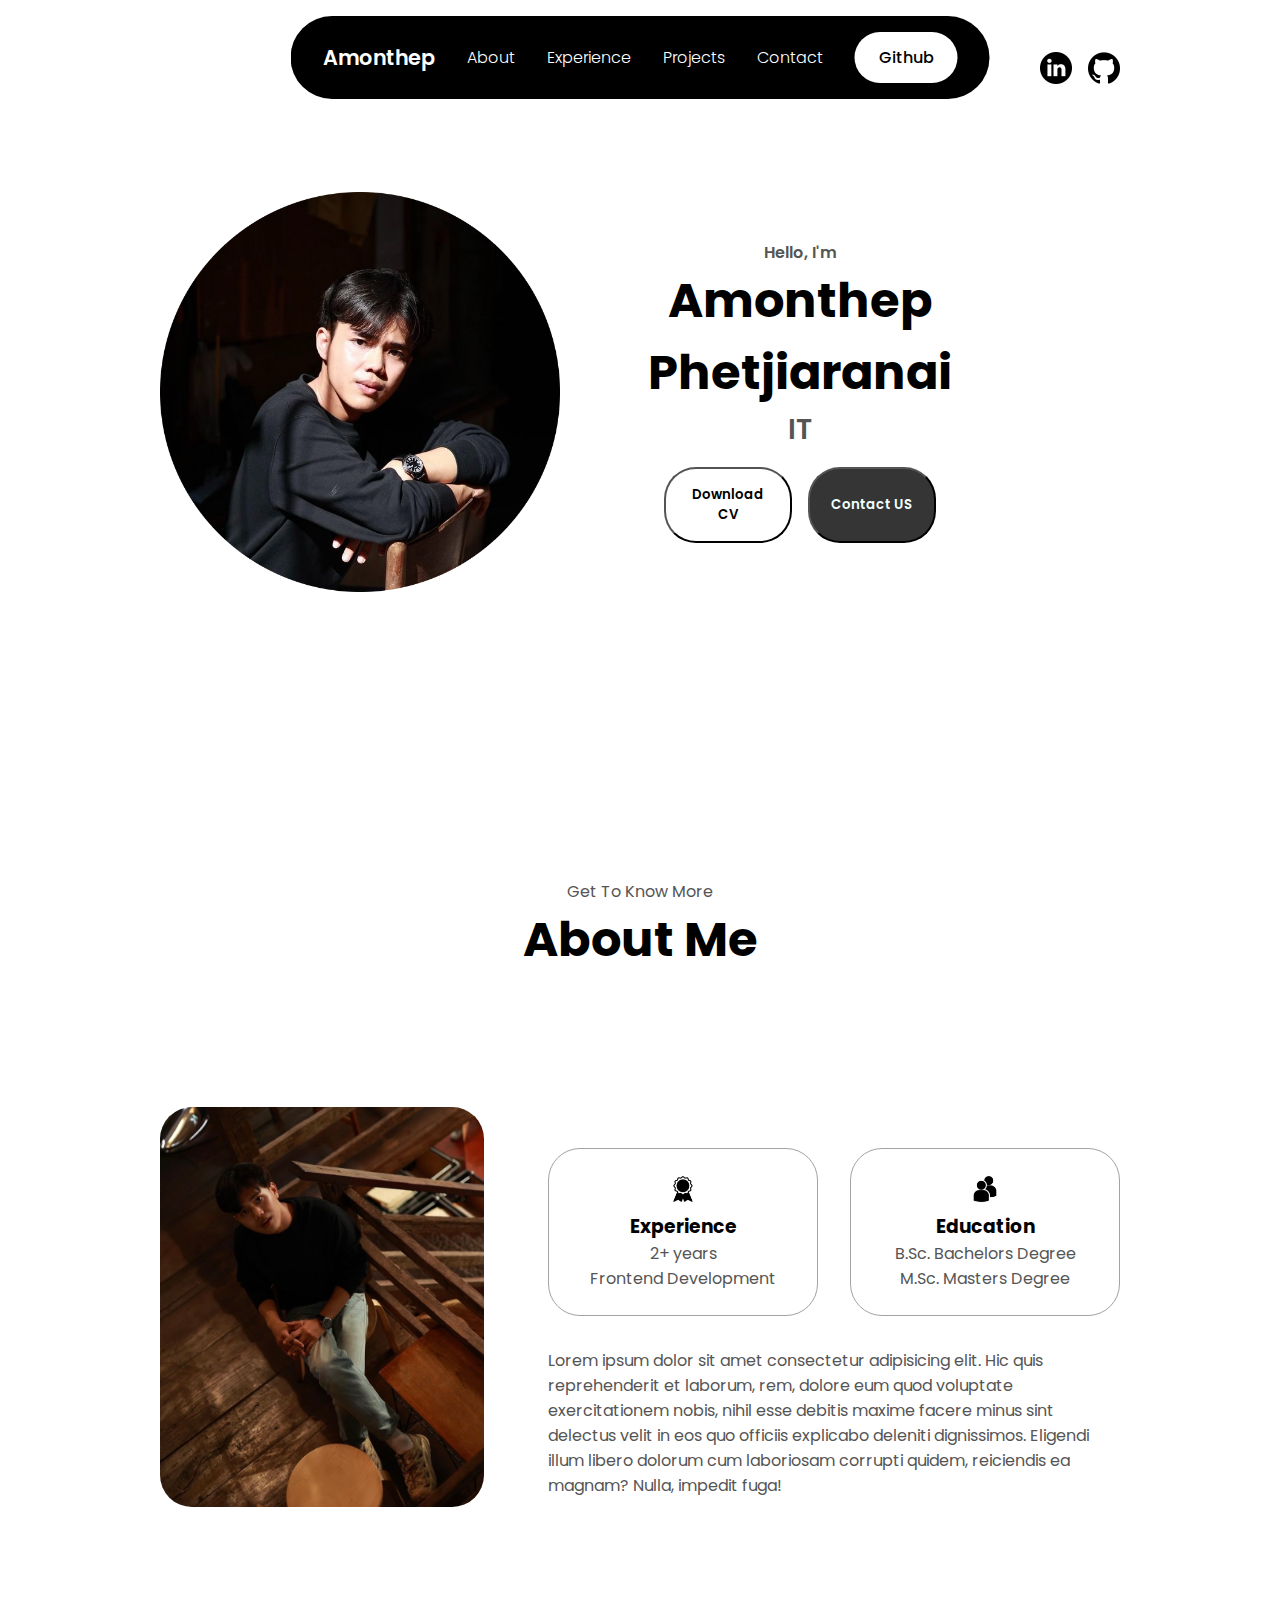
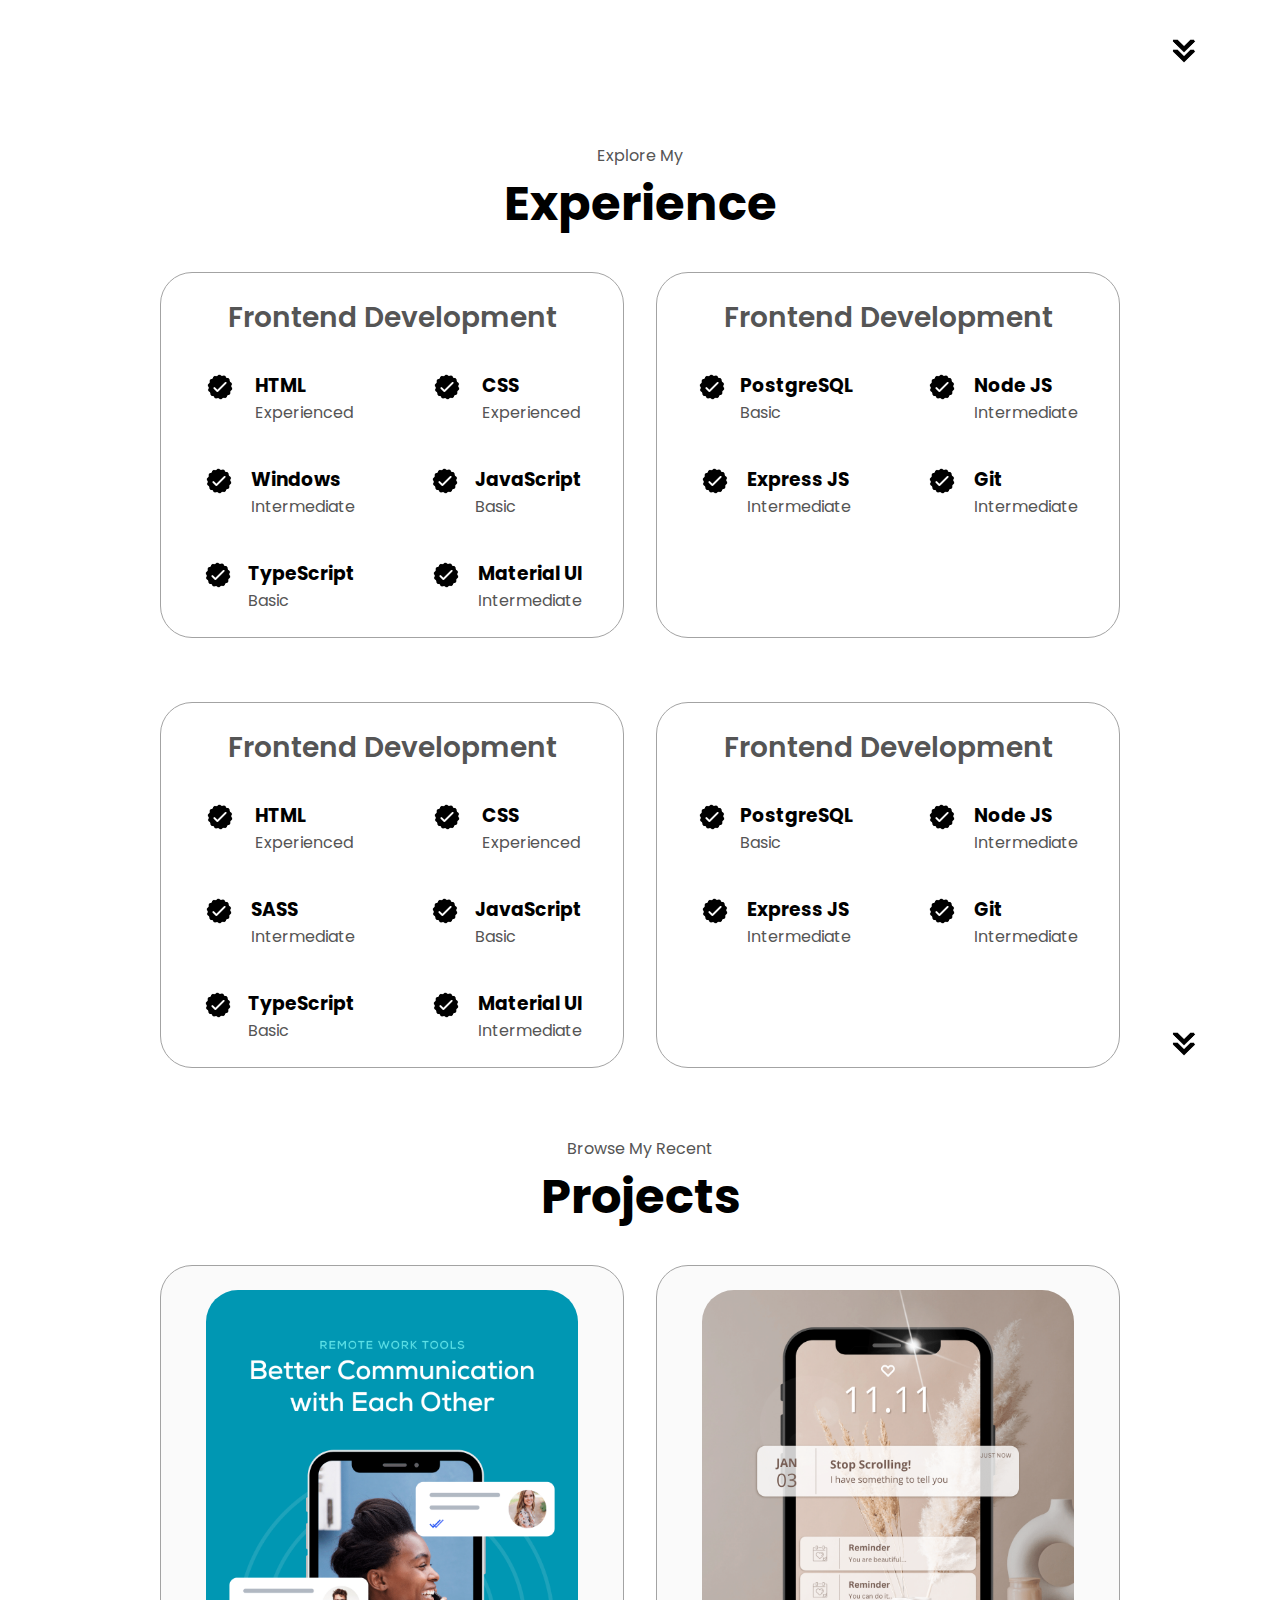
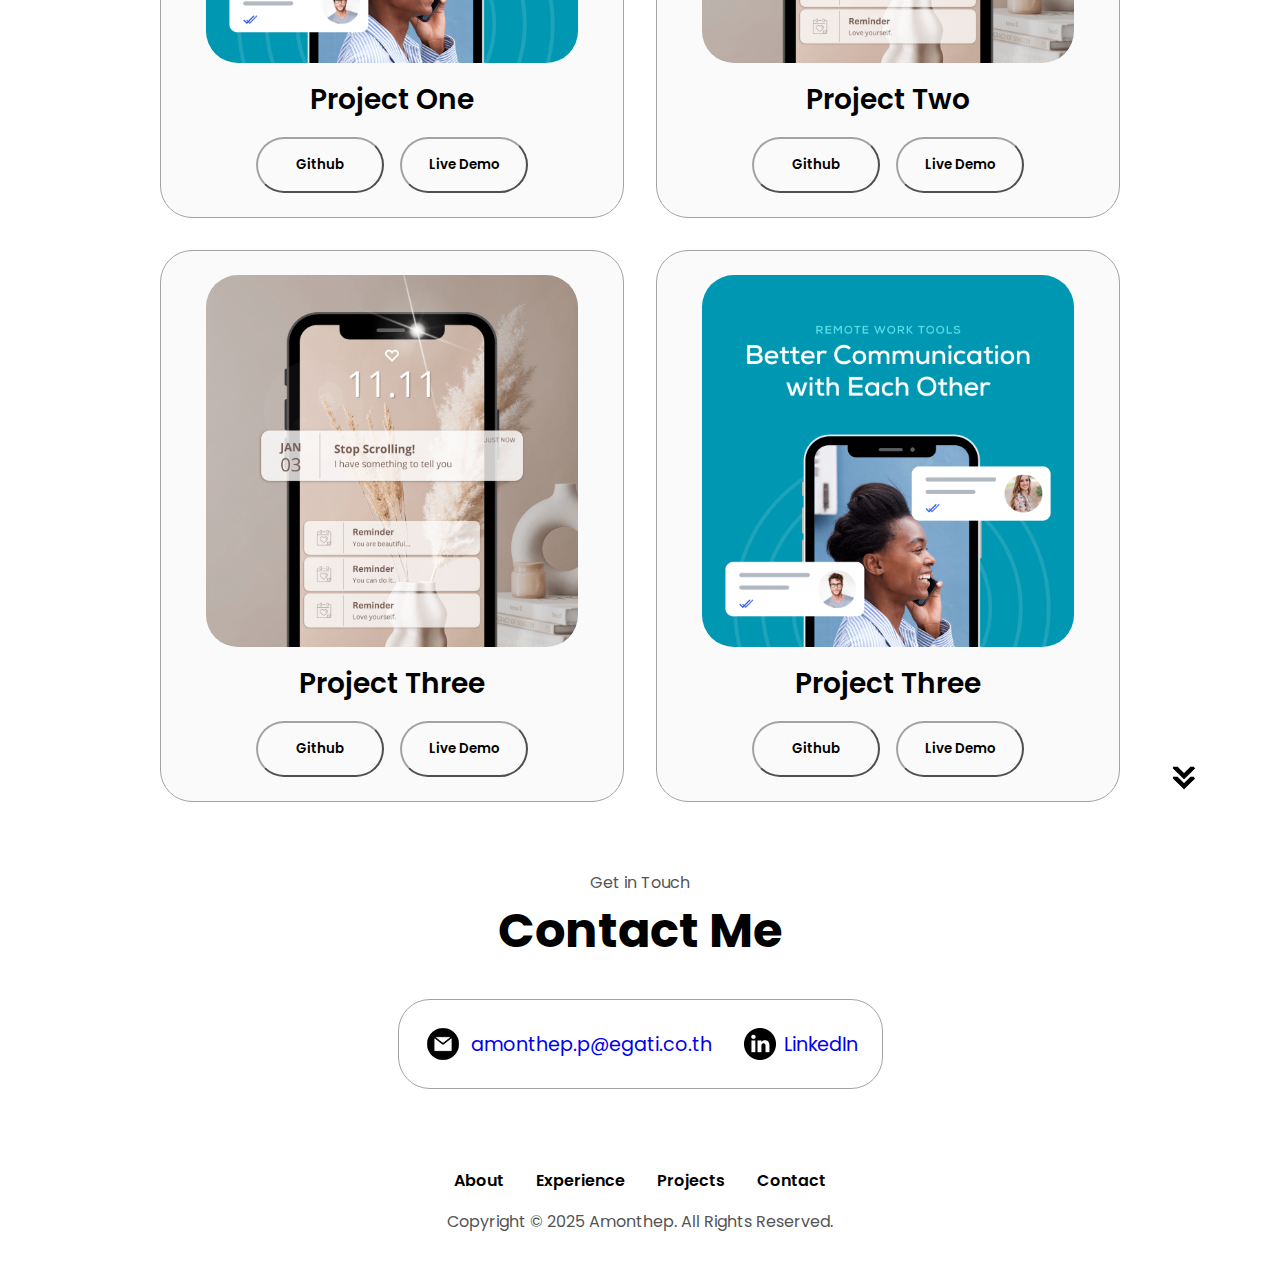
<file: index2.html>
<!DOCTYPE html>
<html lang="en">
  <head>
    <meta charset="UTF-8" />
    <meta http-equiv="X-UA-Compatible" content="IE=edge" />
    <meta name="viewport" content="width=device-width, initial-scale=1.0" />
    <title>My Portfolio</title>
    <link rel="stylesheet" href="style.css" />
    <link rel="stylesheet" href="mediaqueries.css" />
<link rel="stylesheet" href="https://cdnjs.cloudflare.com/ajax/libs/font-awesome/6.7.2/css/all.min.css" integrity="sha512-Evv84Mr4kqVGRNSgIGL/F/aIDqQb7xQ2vcrdIwxfjThSH8CSR7PBEakCr51Ck+w+/U6swU2Im1vVX0SVk9ABhg==" crossorigin="anonymous" referrerpolicy="no-referrer" />

</head>
<body>
    <header class="header">
     <a href="#" class="logo"><span>Amonthep</span></a>

     <ul class="nav-links">
      <li>
        <a href="#about">About</a>
      </li>
      
       <li>
        <a href="#experience">Experience</a>
      </li>
      
       <li>
        <a href="#projects">Projects</a>
      </li>

       <li>
        <a href="#contact">Contact</a>
      </li>
     </ul>

     <i class="fa-solid fa-bars" id="menu-icon">ICON</i>

     <button class="visit-btn">Github</button>
    </header>

   <!--<nav id="hamburger-nav"> 
        <div class="logo">Amonthep</div>
        <div class="hamburger-menu">
            <div class="hamburger-icon" onclick="toggleMenu()">
                <span></span>
                <span></span>
                <span></span>
            </div>
        
            <div class="menu-links">
                <li><a href="#about" onclick="toggleMenu()">About</a></li>
                <li><a href="#experience"onclick="toggleMenu()">Experience</a></li>
                <li><a href="#projects"onclick="toggleMenu()">Projects</a></li>
                <li><a href="#contact"onclick="toggleMenu()">Contact</a></li>
            </div>
        </div>
    </nav>
  -->
    <section id="profile">
        <div class=" section__pic-container">
            <img src="./asset/profile-pic.png" alt="Amonthep Profile Picture">
        </div>
        <div class="section__text"> 
            <p class="section__text_p1">Hello, I'm</p>
            <h1 class="title">Amonthep Phetjiaranai</h1>
            <p class="section__text__p2">IT</p>
            <div class="btn-container">
                <button 
                class="btn btn-color-2"
                onclick="window.open('./asset/RESUME.pdf')"
                > 
                Download CV
            </button>
                <button class="btn btn-color-1"onclick="location.href='./#contact'"
                >
                Contact US
            </button>
            </div>
        </div>
        <div id ="socials-container">
            <img 
            src="./asset/linkedin.png" 
            alt="My Linkedin profile " 
            class="icon" 
            />
            <!-- onclick="location.href='https://linkedin.com/'" -->
             <img 
            src="./asset/github.png" 
            alt="My Github profile " 
            class="icon" 
            />
            <!-- onclick="location.href='https://github.com/'" -->
        </div>
    </section>
<section id="about">
      <p class="section__text__p1">Get To Know More</p>
      <h1 class="title">About Me</h1>
      <div class="section-container">
        <div class="section__pic-container">
          <img
            src="./asset/profile-pic-2.jpg"
            alt="Profile picture"
            class="about-pic"
          />
        </div>
        <div class="about-details-container">
          <div class="about-containers">
            <div class="details-container">
              <img
                src="./asset/experience.png"
                alt="Experience icon"
                class="icon"
              />
              <h3>Experience</h3>
              <p>2+ years <br />Frontend Development</p>
            </div>
            <div class="details-container">
              <img
                src="./asset/education.png"
                alt="Education icon"
                class="icon"
              />
              <h3>Education</h3>
              <p>B.Sc. Bachelors Degree<br />M.Sc. Masters Degree</p>
            </div>
          </div>
          <div class="text-container">
            <p>
              Lorem ipsum dolor sit amet consectetur adipisicing elit. Hic quis
              reprehenderit et laborum, rem, dolore eum quod voluptate
              exercitationem nobis, nihil esse debitis maxime facere minus sint
              delectus velit in eos quo officiis explicabo deleniti dignissimos.
              Eligendi illum libero dolorum cum laboriosam corrupti quidem,
              reiciendis ea magnam? Nulla, impedit fuga!
            </p>
          </div>
        </div>
      </div>
      <img
        src="./asset/arrow.png"
        alt="Arrow icon"
        class="icon arrow"
        onclick="location.href='./#experience'"
      />
    </section>
    <section id="experience">
      <p class="section__text__p1">Explore My</p>
      <h1 class="title">Experience</h1>
      <div class="experience-details-container">
        <div class="about-containers">
          <div class="details-container">
            <h2 class="experience-sub-title">Frontend Development</h2>
            <div class="article-container">
              <article>
                <img
                  src="./asset/checkmark.png"
                  alt="Experience icon"
                  class="icon"
                />
                <div>
                  <h3>HTML</h3>
                  <p>Experienced</p>
                </div>
              </article>
              <article>
                <img
                  src="./asset/checkmark.png"
                  alt="Experience icon"
                  class="icon"
                />
                <div>
                  <h3>CSS</h3>
                  <p>Experienced</p>
                </div>
              </article>
              <article>
                <img
                  src="./asset/checkmark.png"
                  alt="Experience icon"
                  class="icon"
                />
                <div>
                  <h3>Windows</h3>
                  <p>Intermediate</p>
                </div>
              </article>
              <article>
                <img
                  src="./asset/checkmark.png"
                  alt="Experience icon"
                  class="icon"
                />
                <div>
                  <h3>JavaScript</h3>
                  <p>Basic</p>
                </div>
              </article>
              <article>
                <img
                  src="./asset/checkmark.png"
                  alt="Experience icon"
                  class="icon"
                />
                <div>
                  <h3>TypeScript</h3>
                  <p>Basic</p>
                </div>
              </article>
              <article>
                <img
                  src="./asset/checkmark.png"
                  alt="Experience icon"
                  class="icon"
                />
                <div>
                  <h3>Material UI</h3>
                  <p>Intermediate</p>
                </div>
              </article>
            </div>
          </div>
          <div class="details-container">
            <h2 class="experience-sub-title">Frontend Development</h2>
            <div class="article-container">
              <article>
                <img
                  src="./asset/checkmark.png"
                  alt="Experience icon"
                  class="icon"
                />
                <div>
                  <h3>PostgreSQL</h3>
                  <p>Basic</p>
                </div>
              </article>
              <article>
                <img
                  src="./asset/checkmark.png"
                  alt="Experience icon"
                  class="icon"
                />
                <div>
                  <h3>Node JS</h3>
                  <p>Intermediate</p>
                </div>
              </article>
              <article>
                <img
                  src="./asset/checkmark.png"
                  alt="Experience icon"
                  class="icon"
                />
                <div>
                  <h3>Express JS</h3>
                  <p>Intermediate</p>
                </div>
              </article>
              <article>
                <img
                  src="./asset/checkmark.png"
                  alt="Experience icon"
                  class="icon"
                />
                <div>
                  <h3>Git</h3>
                  <p>Intermediate</p>
                </div>
              </article>
            </div>
          </div>
        </div>
      </div>
      <div class="experience-details-container">
        <div class="about-containers">
          <div class="details-container">
            <h2 class="experience-sub-title">Frontend Development</h2>
            <div class="article-container">
              <article>
                <img
                  src="./asset/checkmark.png"
                  alt="Experience icon"
                  class="icon"
                />
                <div>
                  <h3>HTML</h3>
                  <p>Experienced</p>
                </div>
              </article>
              <article>
                <img
                  src="./asset/checkmark.png"
                  alt="Experience icon"
                  class="icon"
                />
                <div>
                  <h3>CSS</h3>
                  <p>Experienced</p>
                </div>
              </article>
              <article>
                <img
                  src="./asset/checkmark.png"
                  alt="Experience icon"
                  class="icon"
                />
                <div>
                  <h3>SASS</h3>
                  <p>Intermediate</p>
                </div>
              </article>
              <article>
                <img
                  src="./asset/checkmark.png"
                  alt="Experience icon"
                  class="icon"
                />
                <div>
                  <h3>JavaScript</h3>
                  <p>Basic</p>
                </div>
              </article>
              <article>
                <img
                  src="./asset/checkmark.png"
                  alt="Experience icon"
                  class="icon"
                />
                <div>
                  <h3>TypeScript</h3>
                  <p>Basic</p>
                </div>
              </article>
              <article>
                <img
                  src="./asset/checkmark.png"
                  alt="Experience icon"
                  class="icon"
                />
                <div>
                  <h3>Material UI</h3>
                  <p>Intermediate</p>
                </div>
              </article>
            </div>
          </div>
          <div class="details-container">
            <h2 class="experience-sub-title">Frontend Development</h2>
            <div class="article-container">
              <article>
                <img
                  src="./asset/checkmark.png"
                  alt="Experience icon"
                  class="icon"
                />
                <div>
                  <h3>PostgreSQL</h3>
                  <p>Basic</p>
                </div>
              </article>
              <article>
                <img
                  src="./asset/checkmark.png"
                  alt="Experience icon"
                  class="icon"
                />
                <div>
                  <h3>Node JS</h3>
                  <p>Intermediate</p>
                </div>
              </article>
              <article>
                <img
                  src="./asset/checkmark.png"
                  alt="Experience icon"
                  class="icon"
                />
                <div>
                  <h3>Express JS</h3>
                  <p>Intermediate</p>
                </div>
              </article>
              <article>
                <img
                  src="./asset/checkmark.png"
                  alt="Experience icon"
                  class="icon"
                />
                <div>
                  <h3>Git</h3>
                  <p>Intermediate</p>
                </div>
              </article>
            </div>
          </div>
        </div>
      </div>
      <img
        src="./asset/arrow.png"
        alt="Arrow icon"
        class="icon arrow"
        onclick="location.href='./#projects'"
      />
    </section>

    <section id="projects">
      <p class="section__text__p1">Browse My Recent</p>
      <h1 class="title">Projects</h1>
      <div class="experience-details-container">
        <div class="about-containers">
          <div class="details-container color-container">
            <div class="article-container">
              <img
                src="./asset/project-1.png"
                alt="Project 1"
                class="project-img"
              />
            </div>
            <h2 class="experience-sub-title project-title">Project One</h2>
            <div class="btn-container">
              <button
                class="btn btn-color-2 project-btn"
              
              >
           
                Github
              </button>
              <button
                class="btn btn-color-2 project-btn"
                
              >
   
                Live Demo
              </button>
            </div>
          </div>
          <div class="details-container color-container">
            <div class="article-container">
              <img
                src="./asset/project-2.png"
                alt="Project 2"
                class="project-img"
              />
            </div>
            <h2 class="experience-sub-title project-title">Project Two</h2>
            <div class="btn-container">
              <button
                class="btn btn-color-2 project-btn"
                
              >
                Github
              </button>
              <button
                class="btn btn-color-2 project-btn"
               
              >
                Live Demo
              </button>
            </div>
          </div>
           <div class="details-container color-container">
            <div class="article-container">
              <img
                src="./asset/project-2.png"
                alt="Project 3"
                class="project-img"
              />
            </div>
            <h2 class="experience-sub-title project-title">Project Three</h2>
            <div class="btn-container">
              <button
                class="btn btn-color-2 project-btn"
                onclick="location.href='https://github.com/'"
              >
                Github
              </button>
              <button
                class="btn btn-color-2 project-btn"
                onclick="location.href='https://github.com/'"
              >
                Live Demo
              </button>
            </div>
          </div>
          <div class="details-container color-container">
            <div class="article-container">
              <img
                src="./asset/project-1.png"
                alt="Project 3"
                class="project-img"
              />
            </div>
            <h2 class="experience-sub-title project-title">Project Three</h2>
            <div class="btn-container">
              <button
                class="btn btn-color-2 project-btn"
                onclick="location.href='https://github.com/'"
              >
                Github
              </button>
              <button
                class="btn btn-color-2 project-btn"
                onclick="location.href='https://github.com/'"
              >
                Live Demo
              </button>
            </div>
        </div>
      </div>
      
      <img
        src="./asset/arrow.png"
        alt="Arrow icon"
        class="icon arrow"
        onclick="location.href='./#contact'"
      />
    </section>
    <section id="contact">
      <p class="section__text__p1">Get in Touch</p>
      <h1 class="title">Contact Me</h1>
      <div class="contact-info-upper-container">
        <div class="contact-info-container">
          <img
            src="./asset/email.png"
            alt="Email icon"
            class="icon contact-icon email-icon"
          />
          <p><a href="mailto:amonthep.p@egati.co.th">amonthep.p@egati.co.th</a></p>
        </div>
        <div class="contact-info-container">
          <img
            src="./asset/linkedin.png"
            alt="LinkedIn icon"
            class="icon contact-icon"
          />
          <p><a href="https://www.linkedin.com">LinkedIn</a></p>
        </div>
      </div>
    </section>
    <footer>
      <nav>
        <div class="nav-links-container">
          <ul class="nav-links">
            <li><a href="#about">About</a></li>
            <li><a href="#experience">Experience</a></li>
            <li><a href="#projects">Projects</a></li>
            <li><a href="#contact">Contact</a></li>
          </ul>
        </div>
      </nav>
      <p>Copyright &#169; 2025 Amonthep. All Rights Reserved.</p>
    </footer>
    <script src="script.js"></script>
</body>
</html>
</file>
<file: style.css>
/* GENERAL */

@import url("https://fonts.googleapis.com/css2?family=Poppins:wght@300;400;500;600&display=swap");

* {
  margin: 0;
  padding: 0;
  box-sizing: border-box;
  font-family: 'Poppins';
  text-decoration: none;
  scroll-behavior: smooth;
  list-style: none;
}

header{
  position: fixed;
  top: 1rem;
  left: 50%;
  transform:translateX(-50%);
  display: flex;
  align-items: center;
  justify-content: center;
  gap: 5rem;
  background-color: black;
  backdrop-filter: blur(8px);
  color: white;
  padding: 0.5rem 1.5rem;
  border-radius: 3rem;
  z-index: 1000;
}

.logo{
  color: white;
  font-size: 1.3rem;
  font-weight: 600;
  text-wrap: nowrap;
  transition: 0.3s ease-in-out;
  
}

.logo:hover{
  transform: scale(1.1);
}
.nav-links{
  display: flex;
  gap: 2rem;
}
li a{
  position: relative;
  color: white;
  font-weight: 300;
}

li a::before{
  position: absolute;
  content:'';
  width: 0;
  left: 0;
  height: 5px;
  top: 25px;
  border-radius:1rem;
  transition: 0.3s ease-in-out;
  background: linear-gradient(to right,rgb(0,157,255), rgb(255,0,255));

}

li a:hover::before{
  width: 100%;
}

.visit-btn{
  padding: 0.8rem 1.5rem;
  border-radius: 3rem;
  border:none;
  font-weight: 500;
  font-size: 1rem;
  color: rgb(0, 0, 0);
  cursor:pointer;
  text-wrap: nowrap;
  transition: 0.3s ease-in-out;
  background: white;
}

.visit-btn:hover{
  background: rgb(248, 241, 241);
  transform: scale(1.03);
}
#menu-icon{
  font-size: 2rem;
  display: none;
}

body {
  font-family: "Poppins", sans-serif;
}

html {
  scroll-behavior: smooth;
}

p {
  color: rgb(85, 85, 85);
}

/* TRANSITION */

a,
.btn {
  transition: all 300ms ease;
}

/* DESKTOP NAV */



/*#hamburger-nav {
  display: none;
}

.hamburger-menu {
  position: relative;
  display: inline-block;
}

.hamburger-icon {
  display: flex;
  flex-direction: column;
  justify-content: space-between;
  height: 24px;
  width: 30px;
  cursor: pointer;
}

.hamburger-icon span {
  width: 100%;
  height: 2px;
  background-color: black;
  transition: all 0.3 ease-in-out;
}

.menu-links {
  position: absolute;
  top: 100%;
  right: 0;
  background-color: white;
  width: fit-content;
  max-height: 0;
  overflow: hidden;
  transition: all 0.3 ease-in-out;
}

.menu-links a {
  display: block;
  padding: 10px;
  text-align: center;
  font-size: 1.5rem;
  color: black;
  text-decoration: none;
  transition: all 0.3 ease-in-out;
}

.menu-links li {
  list-style: none;
}

.menu-links.open {
  max-height: 300px;
}

.hamburger-icon.open span:first-child {
  transform: rotate(45deg) translate(10px, 5px);
}

.hamburger-icon.open span:nth-child(2) {
  opacity: 0;
}

.hamburger-icon.open span:last-child {
  transform: rotate(-45deg) translate(10px, -5px);
}

.hamburger-icon span:first-child {
  transform: none;
}

.hamburger-icon span:first-child {
  opacity: 1;
}

.hamburger-icon span:first-child {
  transform: none;
}

/* SECTIONS */

section {
  padding-top: 4vh;
  height: 96vh;
  margin: 0 10rem;
  box-sizing: border-box;
  min-height: fit-content;
}

.section-container {
  display: flex;
}

/* PROFILE SECTION */

#profile {
  display: flex;
  justify-content: center;
  gap: 5rem;
  height: 80vh;
}

.section__pic-container {
  display: flex;
  height: 400px;
  width: 400px;
  margin: auto 0;
}

.section__text {
  align-self: center;
  text-align: center;
}

.section__text p {
  font-weight: 600;
}

.section__text__p1 {
  text-align: center;
}

.section__text__p2 {
  font-size: 1.75rem;
  margin-bottom: 1rem;
}

.title {
  font-size: 3rem;
  text-align: center;
}

#socials-container {
  display: flex;
  justify-content: center;
  margin-top: 1rem;
  gap: 1rem;
}

/* ICONS */

.icon {
  cursor: pointer;
  height: 2rem;
}

/* BUTTONS */

.btn-container {
  display: flex;
  justify-content: center;
  gap: 1rem;
}

.btn {
  font-weight: 600;
  transition: all 300ms ease ;
  padding: 1rem;
  width: 8rem;
  border-radius: 2rem;
}

.btn-color-1,
.btn-color-2 {
  border-radius: rgb(53, 53, 53) 0.1rem solid;
  color: black;
}

.btn-color-1:hover,
.btn-color-2:hover {
  cursor: pointer;
}

.btn-color-1,
.btn-color-2:hover {
  background: rgb(53, 53, 53);
  color: azure;
}

.btn-color-1:hover {
  background: rgb(0, 0, 0);
  color: rgb(255, 255, 255);
}

.btn-color-2 {
  background: none;
  color: rgb(0, 0, 0);
}



.btn-container {
  gap: 1rem;
}

/* ABOUT SECTION */

#about {
  position: relative;
}

.about-containers {
  gap: 2rem;
  margin-bottom: 2rem;
  margin-top: 2rem;
}

.about-details-container {
  justify-content: center;
  flex-direction: column;
}

.about-containers,
.about-details-container {
  display: flex;
}

.about-pic {
  border-radius: 2rem;
}

.arrow {
  position: absolute;
  right: -5rem;
  bottom: 2.5rem;
}

.details-container {
  padding: 1.5rem;
  flex: 1;
  background: white;
  border-radius: 2rem;
  border: rgb(53, 53, 53) 0.1rem solid;
  border-color: rgb(163, 163, 163);
  text-align: center;
}

.section-container {
  gap: 4rem;
  height: 80%;
}

.section__pic-container {
  height: 400px;
  width: 400px;
  margin: auto 0;
}

/* EXPERIENCE SECTION */

#experience {
  position: relative;
}

.experience-sub-title {
  color: rgb(85, 85, 85);
  font-weight: 600;
  font-size: 1.75rem;
  margin-bottom: 2rem;
}

.experience-details-container {
  display: flex;
  justify-content: center;
  flex-direction: column;
}

.article-container {
  display: flex;
  text-align: initial;
  flex-wrap: wrap;
  flex-direction: row;
  gap: 2.5rem;
  justify-content: space-around;
}

article {
  display: flex;
  width: 10rem;
  justify-content: space-around;
  gap: 0.5rem;
}

article .icon {
  cursor: default;
}

/* PROJECTS SECTION */

#projects {
  position: relative;
}

.color-container {
  border-color: rgb(163, 163, 163);
  background: rgb(250, 250, 250);
}

.project-img {
  border-radius: 2rem;
  width: 90%;
  height: 90%;
}

.project-title {
  margin: 1rem;
  color: black;
}

.project-btn {
  color: black;
  border-color: rgb(163, 163, 163);
}

/* CONTACT */

#contact {
  display: flex;
  justify-content: center;
  flex-direction: column;
  height: 70vh;
  
}

.contact-info-upper-container {
  display: flex;
  justify-content: center;
  border-radius: 2rem;
  border: rgb(53, 53, 53) 0.1rem solid;
  border-color: rgb(163, 163, 163);
  background: (250, 250, 250);
  margin: 2rem auto;
  padding: 0.5rem;
}


.contact-info-container {
  display: flex;
  align-items: center;
  justify-content: center;
  gap: 0.5rem;
  margin: 1rem;
}

.contact-info-container p {
  font-size: larger;
   color: white;
}

.contact-icon {
  cursor: default;
}

.email-icon {
  height: 2.5rem;
}

/* FOOTER SECTION */

footer{
  bottom: 0;
  left: 0;
  height: 10rem;
  width: 100;
  display: flex;
  flex-direction: column;
  gap: 1rem;
  align-items: center;
  justify-content:center ;
}

footer ul{
  display: flex;
  align-items: center;
  gap: 3rem;
}

footer ul li a{
  color: black;
  font-weight: 600;
}

.copyright{
  font-size: 300;
  margin-top: 2rem;
}
</file>
<file: mediaqueries.css>
@media screen and (max-width: 1400px) {
  #profile {
    height: 83vh;
    margin-bottom: 6rem;
  }
  .about-containers {
    flex-wrap: wrap;
  }
  #contact,
  #projects {
    height: fit-content;
  }
  header {
    padding: 1rem 2rem;
    gap: 2rem;
    ;
  }
}

@media screen and (max-width: 1200px) {
  #desktop-nav {
    display: none;
  }
  #hamburger-nav {
    display: flex;
  }
  #experience,
  .experience-details-container {
    margin-top: 2rem;
  }
  #profile,
  .section-container {
    display: block;
  }
  .arrow {
    display: none;
  }
  section,
  .section-container {
    height: fit-content;
  }
  section {
    margin: 0 5%;
  }
  .section__pic-container {
    width: 275px;
    height: 275px;
    margin: 0 auto 1rem;
    
  }
  .about-containers {
    margin-top: 0;
  }
  header {
    gap: 1rem;
    padding: 1rem 2rem;
    
  }
  header .logo {
    font-size: 1rem;
  }
  header .visit-btn {
    display: none;
  }
  .about-containers {
    flex-direction: column;
  }
}

@media screen and (max-width: 600px) {
  header #menu-icon {
    display: block;
  }

  .section__pic-container{
    gap: 10rem;
    display: flex;
  }
  .nav-links {
    position: absolute;
    top: 100%;
    margin-top: 1rem;
    width: 100%;
    padding: 1rem;
    color: white;
    display: flex;
    flex-direction: column;
    text-align: center;
    background: black;
    border-radius: 3rem;
    display: none;
  }
  .nav-links li {
    margin: top 1.5rem;
    padding: 1rem;
  }
  .nav-links.active {
    display: block;
  }
  header {
    padding: 1rem 5rem;
    gap: 8rem;
  }
  header .logo {
    font-size: 1rem;
  }
  .input-box input {
    padding: 0.5rem 3rem;
    width: 80%;
    font-size: 1.5;
  }

  #contact,
  footer {
    height: 40vh;
  }

  #profile {
    height: 83vh;
    margin-bottom: 0;
  }
  article {
    font-size: 1rem;
  }
  footer nav {
    height: fit-content;
    margin-bottom: 2rem;
  }
  .about-containers,
  .contact-info-upper-container,
  .btn-container {
    flex-wrap: wrap;
  }
  .contact-info-container {
    margin: 0;
  }
  .contact-info-container p,
  .nav-links li a {
    font-size: 1rem;
  }
  .experience-sub-title {
    font-size: 1.25rem;
  }
  .logo {
    font-size: 1.5rem;
  }
  .nav-links {
    flex-direction: column;
    gap: 0.5rem;
    text-align: center;
  }

  .section__pic-container {
    width: auto;
    height: 46vw;    
    justify-content: center;
    margin-top: 4rem;
    margin-bottom: 4rem;
  }
  .section__text__p2 {
    font-size: 1.25rem;
  }
  .title {
    font-size: 2rem;
  }
  .text-container {
    text-align: justify;
  }
}
</file>
